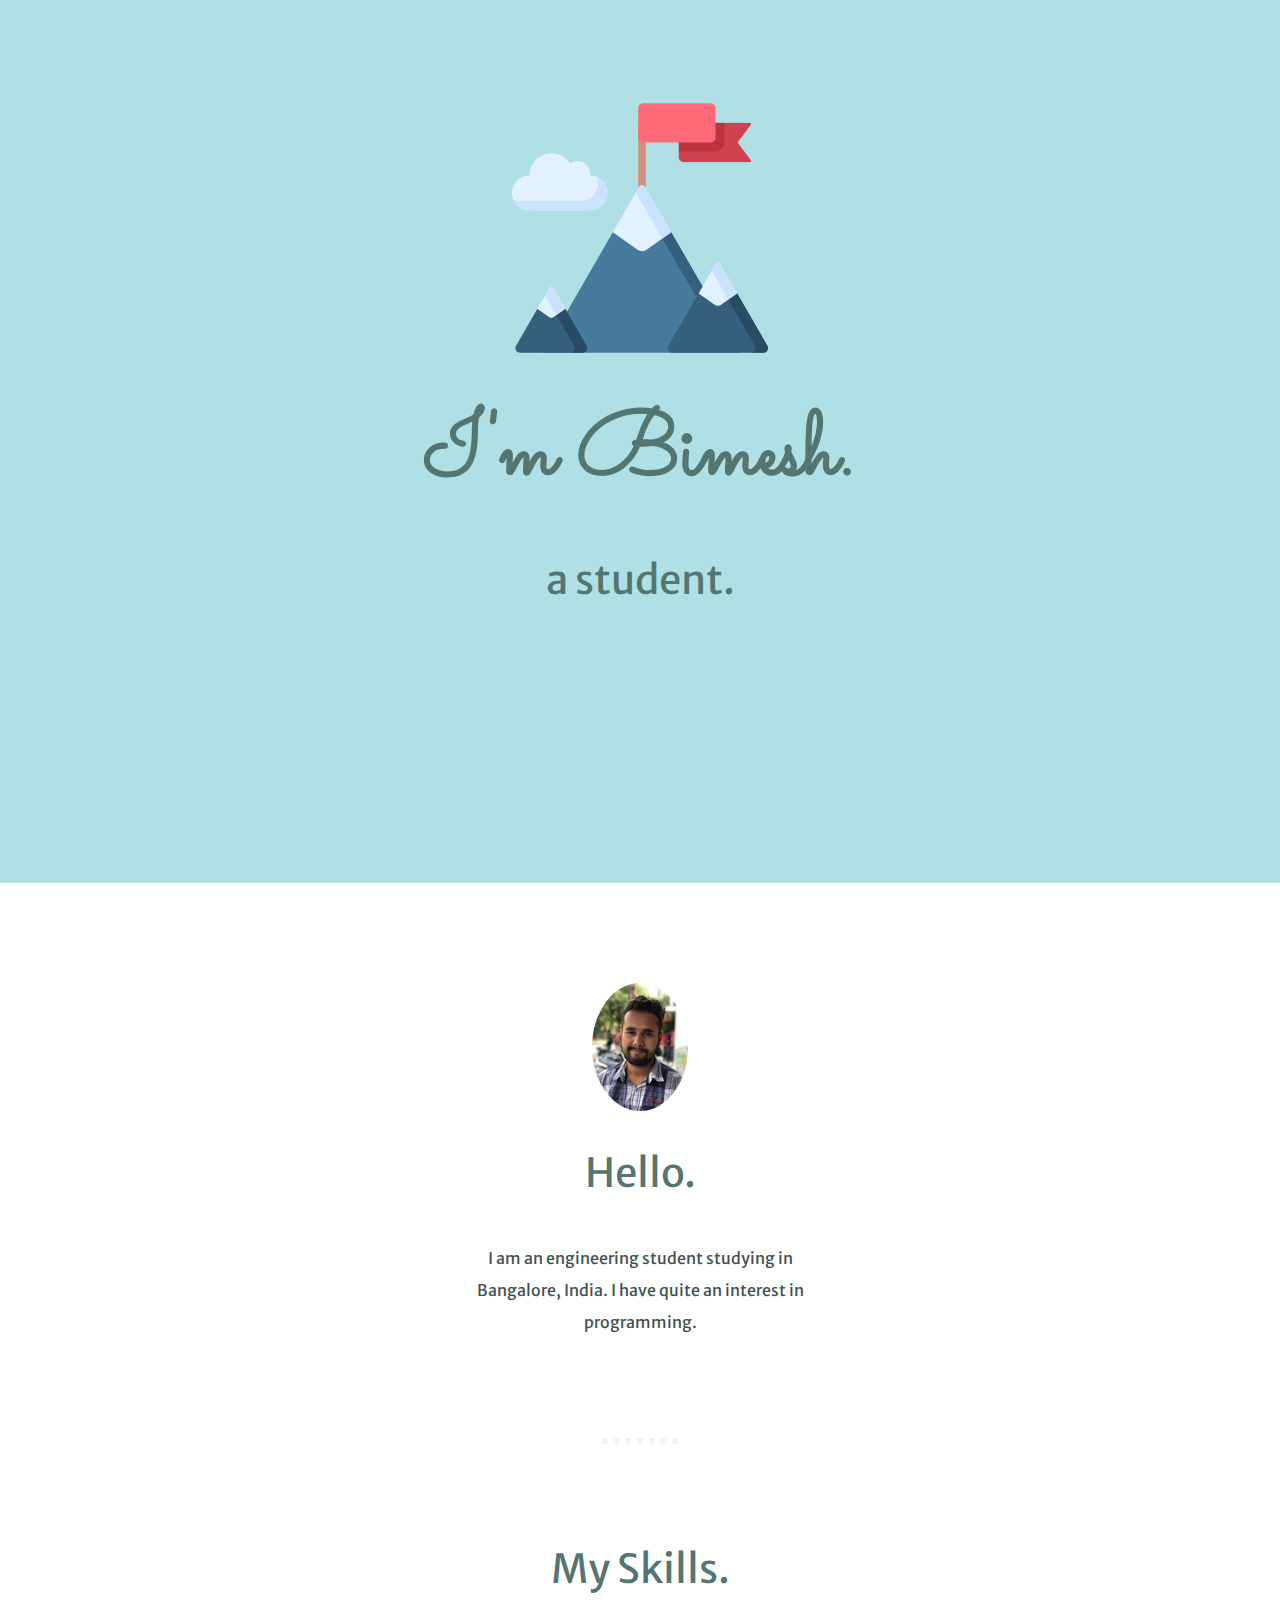
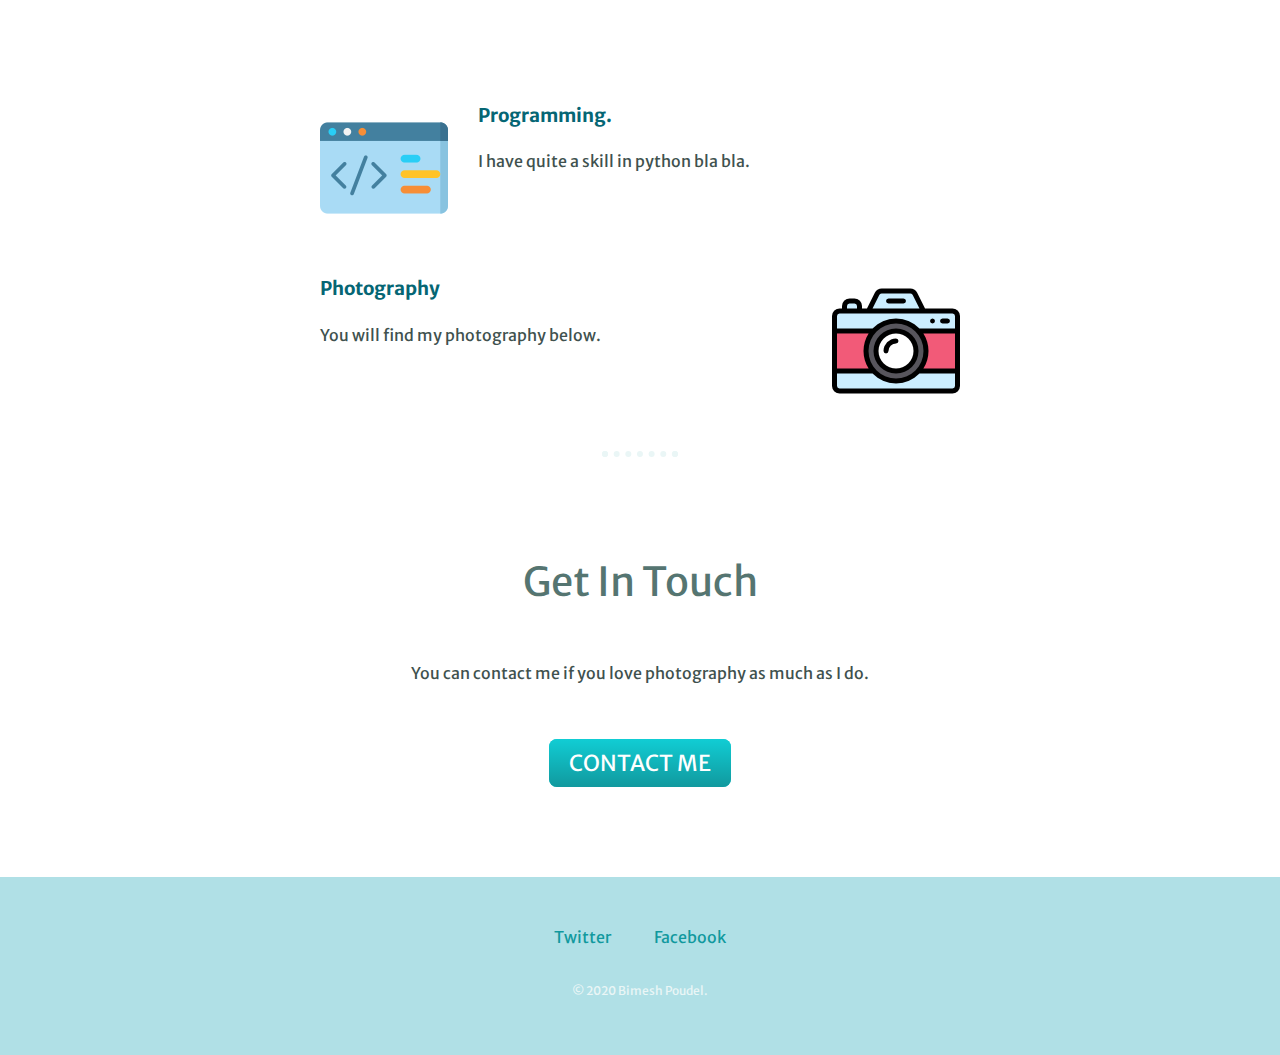
<file: index.html>
<!DOCTYPE html>
<html lang="en">
<head>
    <meta charset="UTF-8">
    <title>🇳🇵Bimesh Poudel</title>
    <link rel="stylesheet" href="css/styles.css">
    <link rel="shortcut icon" href="favicon.ico">
    <link href="https://fonts.googleapis.com/css2?family=Sacramento&display=swap" rel="stylesheet">
    <link href="https://fonts.googleapis.com/css2?family=Merriweather+Sans:wght@500&display=swap" rel="stylesheet">
</head>
<body>
    <div class="top-container">
      <img class="mount" src="mountain.png" alt="mountain-img">
        <h1>I'm Bimesh.</h1>
        <h2><p>a student.</p></h2>
        <iframe src="https://giphy.com/embed/lqvObeZS54wuZyBXdv" width="128" height="128" frameBorder="0" class="giphy-embed" allowFullScreen></iframe><p><a href="https://giphy.com/stickers/snow-winter-detamelie-lqvObeZS54wuZyBXdv"></a></p>
    </div>
    <div class="middle-container">
        <div class="profile">
          <img class="propic" src="Bimesh.resized.jpg" alt="Bimesh's photo">
          <h2>Hello.</h2>
          <p class="intro">I am an engineering student studying in Bangalore, India. I  have quite an interest in programming.</p>
        </div>
        <hr>
        <div class="skills">
          <h2>My Skills.</h2>
          <div class="skill-row">
            <img class ="code-img"src="programming.png" alt="">
            <h3>Programming.</h3>
            <p class="code-skill-desc">I have quite a skill in python bla bla.</p>
          </div>
          <div class="skill-row">
            <img class="photo-img" src="camera.png" alt="">
            <h3>Photography</h3>
            <p class="photo-skill-desc">You will find my photography below.</p>
          </div>
        </div>
        <hr>
        <div class="contact-me">
          <h2>Get In Touch</h2>
          <p class="contact-message">You can contact me if you love photography as much as I do.</p>
          <a class="btn" href="contact.html">CONTACT ME</a>
        </div>
      </div>
      <div class="bottom-container">
        <a class="footer-link" href="https://twitter.com/BimeshPoudel1/">Twitter</a>
        <a class="footer-link" href="https://www.facebook.com/anumet98/">Facebook</a>
        <p class="copyright">© 2020 Bimesh Poudel.</p>
      </div>
</body>
</html>
</file>
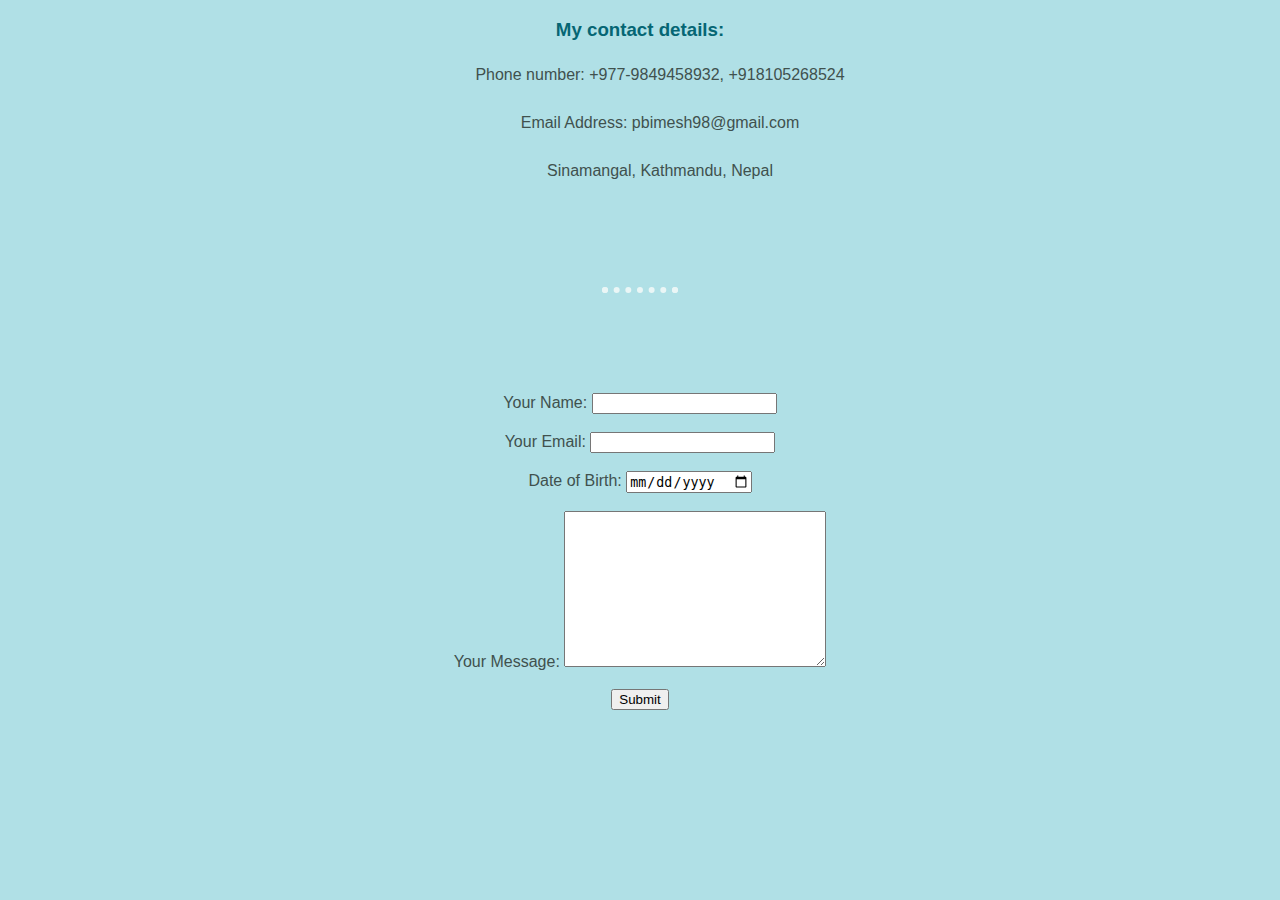
<file: contact.html>
<!DOCTYPE html>
<html lang="en" dir="ltr">
  <head>
    <meta charset="utf-8">
    <title>🇳🇵Bimesh Poudel's Contact</title>
    <link rel="stylesheet" href="css/styles.css">
    <link rel="shortcut icon" href="favicon.ico">
  </head>
  <body style="background-color: powderblue;">

    <h3>My contact details:</h3>
    <ol>
      <p>Phone number: +977-9849458932, +918105268524</p>
      <p>Email Address: pbimesh98@gmail.com</p>
      <p>Sinamangal, Kathmandu, Nepal</p>
    </ol>
    <hr>
    <form action="mailto:pbimesh98@gmail.com" method="post" enctype="text/plain">
      <label>Your Name:</label>
      <input type="text" name="yourName" value="">
      <br>
      <br>
      <label>Your Email:</label>
      <input type="email" name="yourEmail" value="">
      <br>
      <br>
      <label>Date of Birth:</label>
      <input type="date" name="yourDOB" value="">
      <br>
      <br>
      <label>Your Message:</label>
      <textarea name="yourMessage" rows="10" cols="30"></textarea>
      <br>
      <br>
      <input type="submit" name="">
    </form>
    </body>
</html>
</file>
<file: css/styles.css>
body{
    color: #40514e;
    margin: 0;
    text-align: center;
    font-family: 'Merriweather Sans', sans-serif;

}
h1{
    color: #557571;
    font-size: 5.625rem;
    line-height: 1;
    margin: 50px    auto    0   auto ;
    font-family: 'Sacramento', cursive;


}
h2{
    color: #557571;
    font-size: 2.5rem;
    font-family: 'Merriweather Sans', sans-serif;
    font-weight: normal;
    padding-bottom: 10px;
}
h3{
    color: #056674;
}

p{
    line-height: 2;
}
hr{
    border: dotted   #eaf6f6     6px  ;
    border-bottom: none;
    width: 5%;
    margin: 100px   auto;
}
.top-container{
    background-color: powderblue;
    position: relative;
    padding-top: 100px;
}
.middle-container{
    margin: 100px   0;

}
.bottom-container{
    background-color: powderblue;
    padding: 50px   0   20px   ;

}
.code-img{
    float: left;
    margin-right: 30px;
}
.photo-img{
    float: right;
    margin-left: 30px;
}
.propic{
    border-radius: 100%;
}
.intro{
    width: 30%;
    margin: auto;

}
.skill-row{
    width: 50%;
    margin: 100px   auto    100px   auto;
    text-align: left;;
    
}
.contact-message{
    width: 40%;
    margin: 40px    auto   60px;
}

.btn {
    background: #11cdd4;
    background-image: -webkit-linear-gradient(top, #11cdd4, #11999e);
    background-image: -moz-linear-gradient(top, #11cdd4, #11999e);
    background-image: -ms-linear-gradient(top, #11cdd4, #11999e);
    background-image: -o-linear-gradient(top, #11cdd4, #11999e);
    background-image: linear-gradient(to bottom, #11cdd4, #11999e);
    -webkit-border-radius: 8;
    -moz-border-radius: 8;
    border-radius: 8px;
    font-family: 'Merriweather Sans', sans-serif;
    color: #ffffff;
    font-size: 22px;
    padding: 10px 20px 10px 20px;
    text-decoration: none;
  }
  
  .btn:hover {
    background: #30e3cb;
    background-image: -webkit-linear-gradient(top, #30e3cb, #2bc4ad);
    background-image: -moz-linear-gradient(top, #30e3cb, #2bc4ad);
    background-image: -ms-linear-gradient(top, #30e3cb, #2bc4ad);
    background-image: -o-linear-gradient(top, #30e3cb, #2bc4ad);
    background-image: linear-gradient(to bottom, #30e3cb, #2bc4ad);
    text-decoration: none;
  }
 a{
      color: #11999e;
      font-family: 'Merriweather Sans', sans-serif;
      margin: 10px  20px;
      text-decoration: none;

  }
a:hover{
    color:  #eaf6f6;

}

.copyright{
    color: #eaf6f6;
    font-size: 0.75rem;
    padding: 20px   0;

}
</file>
